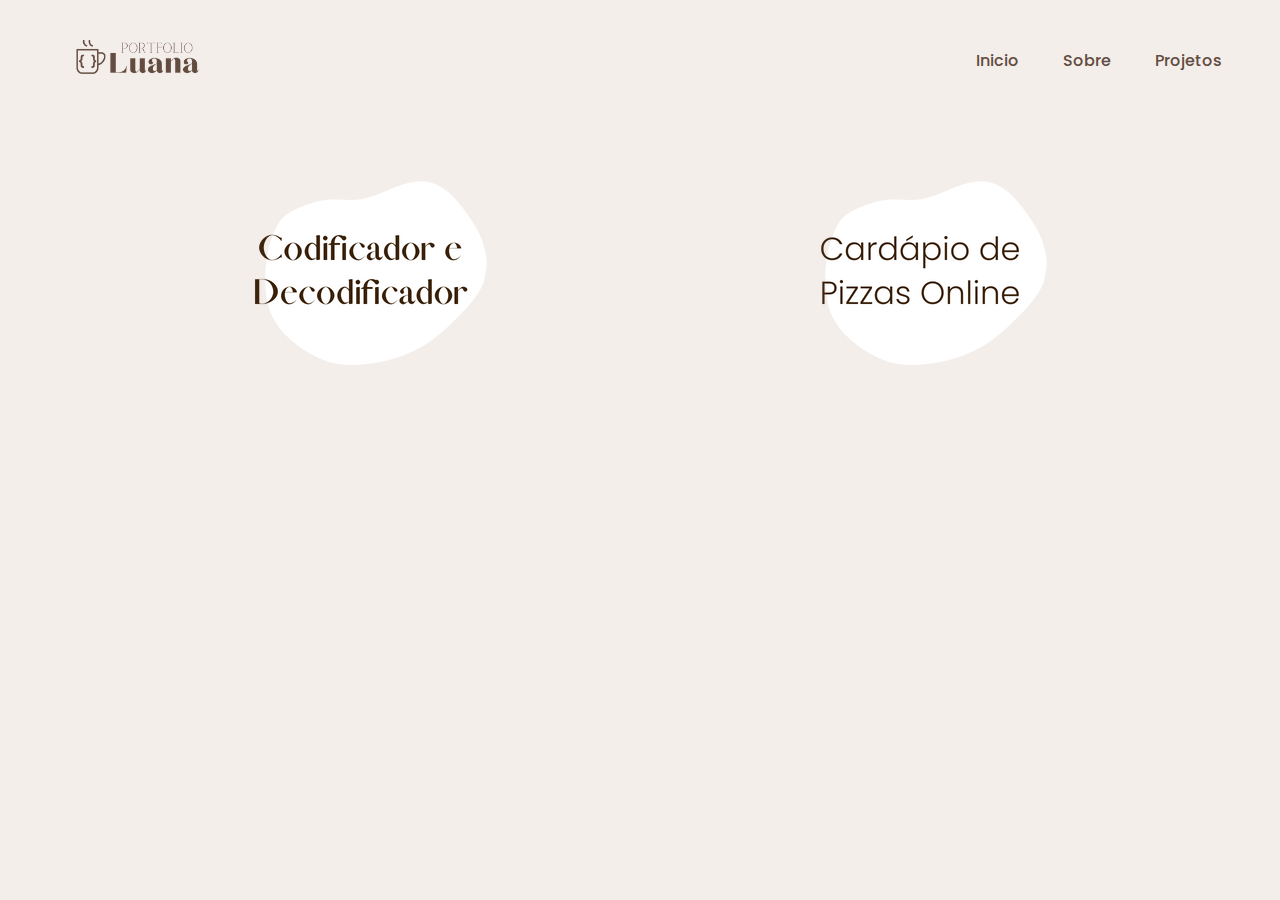
<file: projetos.html>
<!DOCTYPE html>
<html lang="pt-br">
<head>
    <meta charset="UTF-8">
    <meta http-equiv="X-UA-Compatible" content="IE=edge">
    <meta name="viewport" content="width=device-width, initial-scale=1.0">
    <title>Projetos</title>
    
    <link rel="stylesheet" href="/assets/css/style.css">
    <link rel="stylesheet" href="https://unicons.iconscout.com/release/v4.0.0/css/line.css">
    <link rel="shortcut icon" href="assets/img/img.png" type="image/x-icon">
</head>
<body>
        <header>
            <a href="index.html"><img src="../assets/img/logo.png" alt="Logo" class="logo"></a>
                <nav>
                    <ul class="nav__links">
                        <li>
                            <a href="/index.html">Inicio</a>
                        </li>
                        <li>
                            <a href="/sobre.html">Sobre</a>
                        </li>
                        <li>
                            <a href="/projetos.html">Projetos</a>
                        </li>
                    </ul>
                </nav>
        </header>

        <div class="container-projeto">
            <a href="/Codificador.html">
                <img src="/assets/img/coddesc.png">
            </a>
            <a href="https://pizzasdofer.xyz/">
                <img src="/assets/img/pizzas.png">
            </a>
        </div>

</body>
<footer>
    <div class="social-links">
        <a href="https://www.linkedin.com/in/luanasantosmeira/"><i class="uil uil-linkedin"></i></a>
        <a href="https://github.com/tunglna"><i class="uil uil-github"></i></a>
        <a href="https://www.instagram.com/tunglna"><i class="uil uil-instagram-alt"></i></i></a>
    </div>
</footer>
</html>
</file>
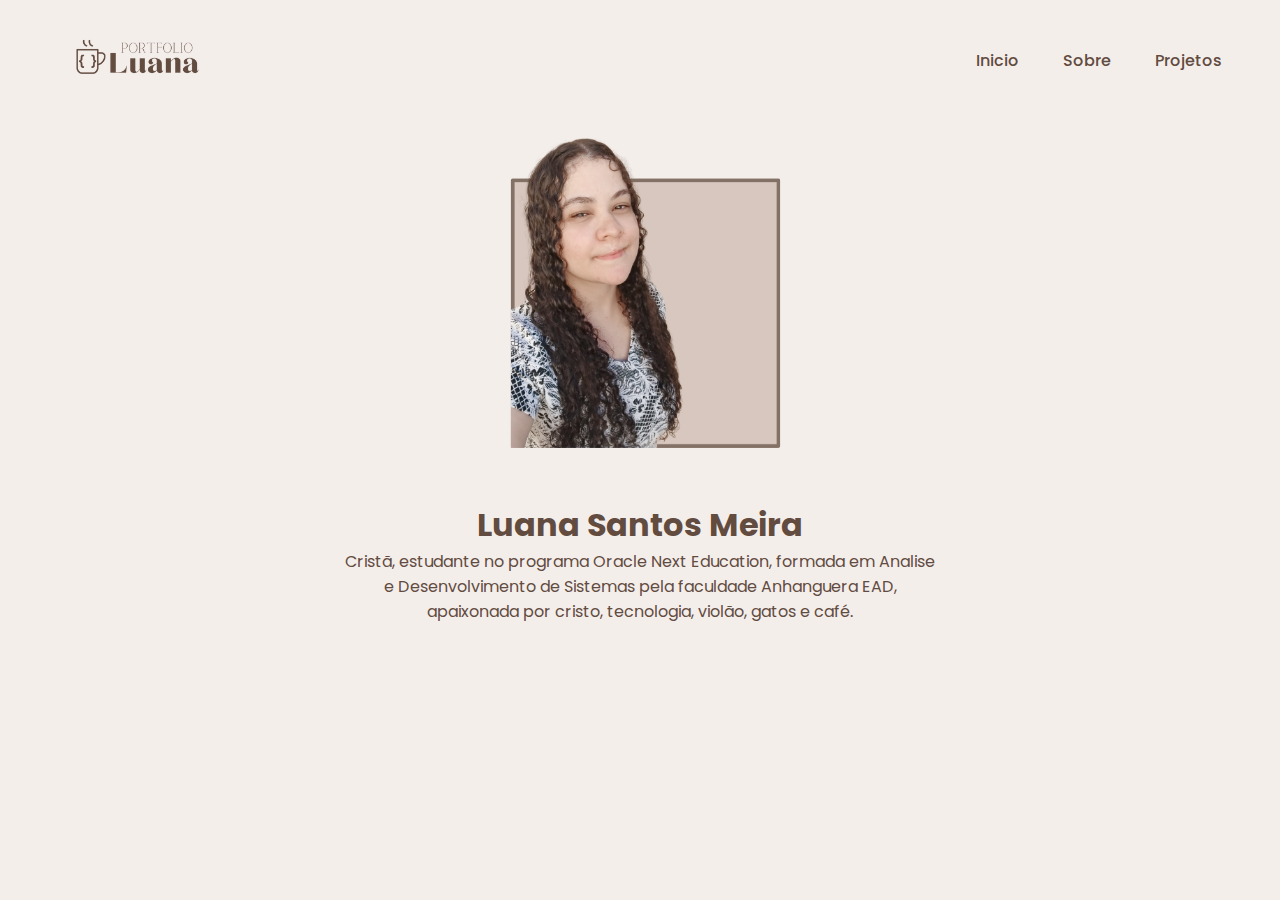
<file: sobre.html>
<!DOCTYPE html>
<html lang="pt-br">
<head>
    <meta charset="UTF-8">
    <meta http-equiv="X-UA-Compatible" content="IE=edge">
    <meta name="viewport" content="width=device-width, initial-scale=1.0">
    <title>Projetos</title>
    
    <link rel="stylesheet" href="/assets/css/style.css">
    <link rel="stylesheet" href="https://unicons.iconscout.com/release/v4.0.0/css/line.css">
    <link rel="shortcut icon" href="assets/img/img.png" type="image/x-icon">
</head>
<body>
    <div class="container">
        <header>
            <a href="index.html"><img src="../assets/img/logo.png" alt="Logo" class="logo"></a>
                <nav>
                    <ul class="nav__links">
                        <li>
                            <a href="/index.html">Inicio</a>
                        </li>
                        <li>
                            <a href="/sobre.html">Sobre</a>
                        </li>
                        <li>
                            <a href="/projetos.html">Projetos</a>
                        </li>
                    </ul>
                </nav>
        </header>

        <div class="container-sobre">

            <div class="texto-sobre">
            <h1>Luana Santos Meira</h1>
            <p>Cristã, estudante no programa Oracle Next Education,
                formada em Analise e Desenvolvimento de Sistemas pela faculdade Anhanguera EAD, 
                apaixonada por cristo, tecnologia, violão, gatos e café.</p>
            </div>
            <div>
                <img src="../assets/img/sobreimg.png" alt="Foto da desenvolvedora" class="imagem-sobre">
            </div>
        </div>
    </div>
</body>
<footer>
    <div class="social-links">
        <a href="https://www.linkedin.com/in/luanasantosmeira/"><i class="uil uil-linkedin"></i></a>
        <a href="https://github.com/tunglna"><i class="uil uil-github"></i></a>
        <a href="https://www.instagram.com/tunglna"><i class="uil uil-instagram-alt"></i></i></a>
    </div>
</footer>
</html>
</file>
<file: assets/css/style.css>
@import url('https://fonts.googleapis.com/css2?family=Poppins:ital,wght@0,400;0,500;1,300&display=swap');

* {
    margin: 0;
    padding: 0;
    font-family: Poppins, sans-serif;
}

body {
    width: 100%;
    height: 100%;
    background-color: #F4EEEB;
}

/*--------------------TAMANHO DA LOGO------------------------*/
.logo {
    width: 200px;
}

/*--------------------MEDIA QUERIE DA LOGO------------------------*/
@media screen and (max-width:400px) {
    .logo {
        width: 200px;
    }
}

/*--------------------NAVEGAÇÃO DE PÁGINAS------------------------*/

li, a {
    font-weight: 500;
    font-size: 16px;
    color:#624b3f;
    text-decoration: none;
    list-style:none;
}

header {
    display: flex;
    justify-content: space-between;
    align-items: center;
    padding: 30px 3%;
}

.nav__links {
    list-style: none;
}

.nav__links li {
    display: inline-block;
    padding: 0px 20px;
} 

.nav__links a {
    transform: all 0.3s ease 0s;
}

.nav__links a:hover {
    color: #838281;
}


/*--------------------CORPO DO SITE------------------------*/

.content {
    display: flex;
    justify-content: space-between;
    align-items: center;
    flex-wrap: wrap;
}


/*--------------------BLOG------------------------*/

.data {
    color: #624b3f;
}

.content-blog {
    display: flex;
    justify-content: space-around;
    align-items: flex-end;
    flex-wrap: wrap;
    flex-direction: column;
}
.codigo {
    background-color: #624b3f;
    color:  #F4EEEB;
    width: 65%;
    height: 100%;
    text-align: center;
    margin: 0 auto
}

.codigo-css {
    background-color: #624b3f;
    color:  #F4EEEB;
    width: 30%;
    height: 100%;
    text-align: center;
    margin: 0 auto
}


/*--------------------TEXTO PRINCIPAL NO CORPO DO SITE------------------------*/

.texto-content h1 {
    font-size: 45px;
    margin-top: 24px;
    margin-bottom: 15px;
    color: #624b3f;
}


.texto-content p {
    font-size: 15px;
    color: #624b3f;
}

.texto-content {
    margin: 5% 5% 5% 5%;
}


/*--------------------ICONES DO TEXTO PRINCIPAL------------------------*/

.arrow-icons {
    margin-top: 40px;
    display: flex;
}

.arrow-icons img {
    width: 40px;
    margin-right: 24px;
}

/*--------------------IMAGEM QUE FICA NO CORPO DO SITE------------------------*/

.feature-img {
    width: 20em;
    height: 20em;
    margin: 5%;

}



/*--------------------PROJETO------------------------*/

.container-projeto {
    display: flex;
    font-size: 100%;
    justify-content: space-evenly;
    flex-wrap: wrap;
}


/*--------------------SOBRE------------------------*/

.container-sobre {
    display: flex;
    align-items: center;
    justify-content: center;
    flex-direction: column-reverse;
}

.texto-sobre {
    width: 600px;
    padding: 2%;
    display: flex;
    flex-direction: column;
    align-items: center;
    text-align: center;
    color: #624b3f;
}

@media (max-width: 700px) {
    .texto-sobre {
        width: 300px;
    }
}

@media (max-width: 400px) {
    .texto-sobre {
        width: 350px;
    }
}

.imagem-sobre {
    width: 350px;
}

/*--------------------RODAPÉ------------------------*/

footer {
    background-color: #F4EEEB;
    display: flex;
    align-items: center;
    justify-content: center;
}

footer a {
    text-decoration: none;
    color: #624b3f;
    font-size: 30px;
}

.uil {
    align-items: center;
}
</file>
